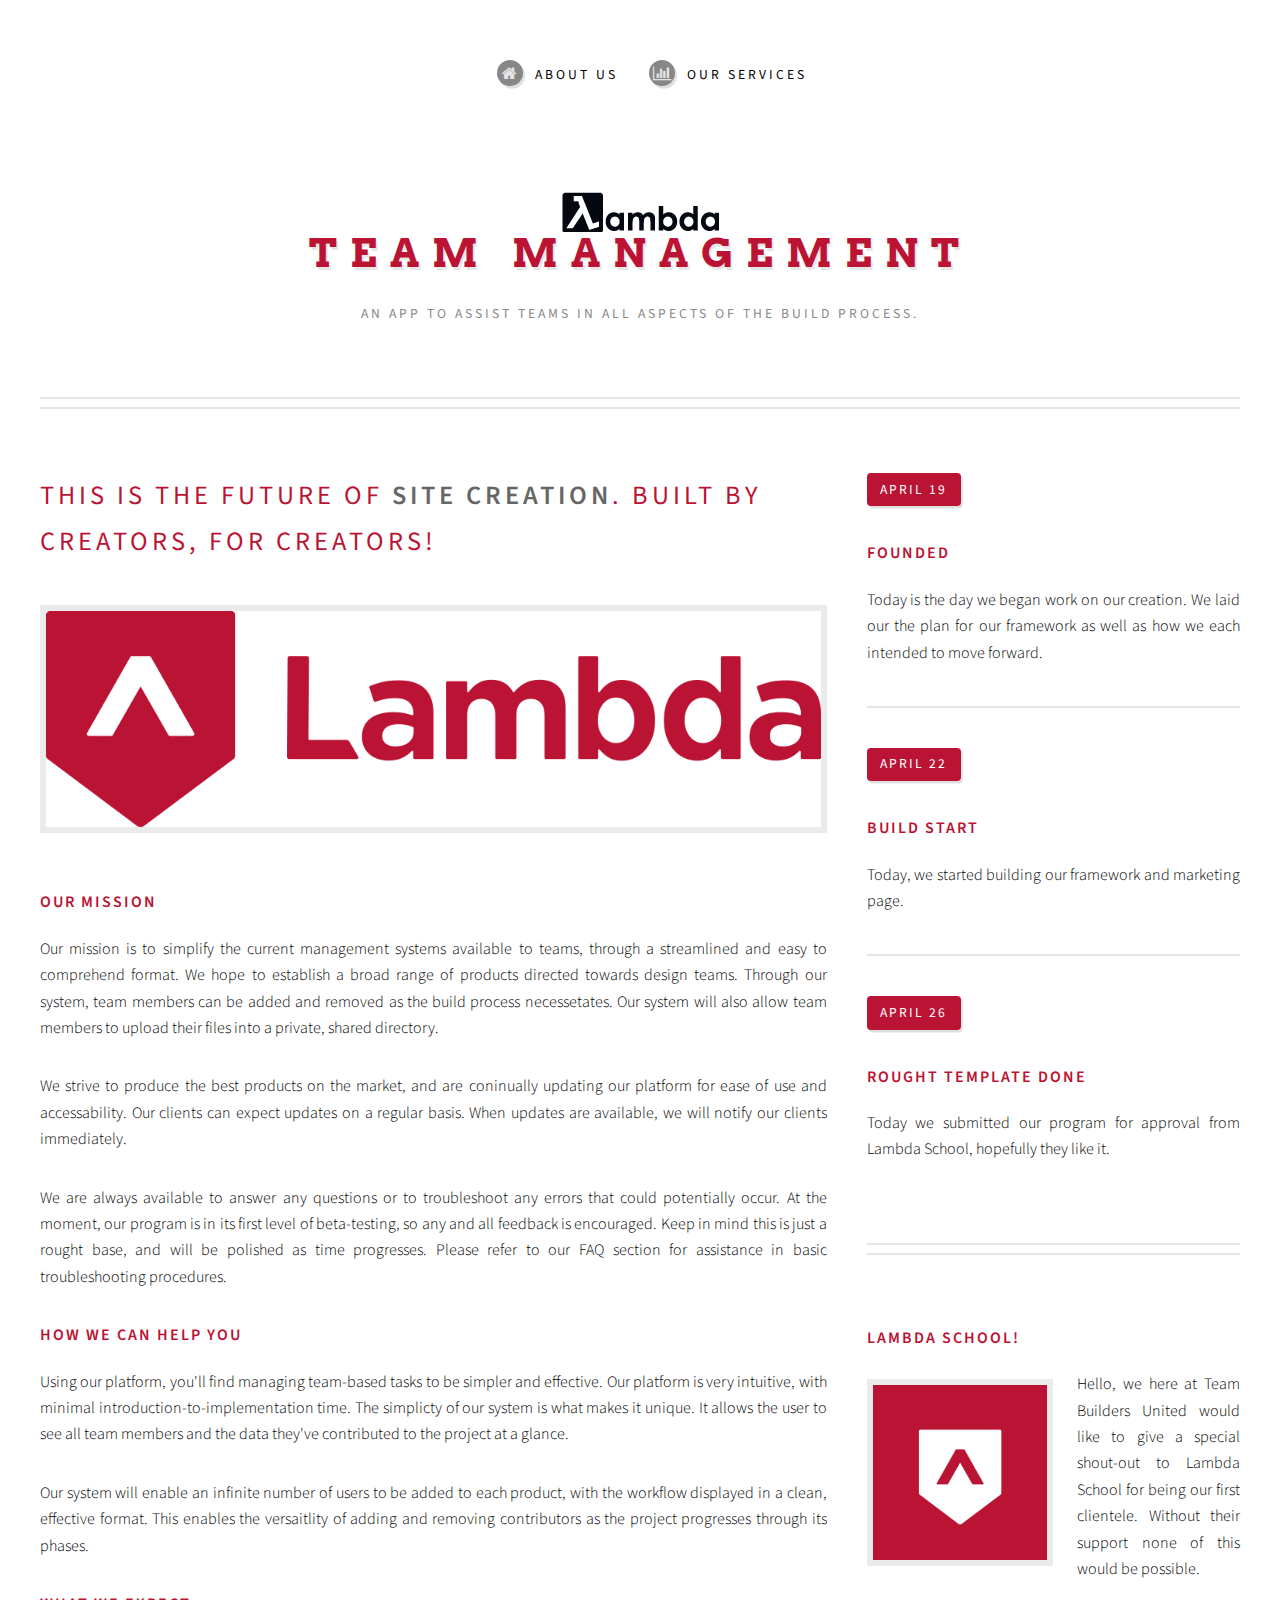
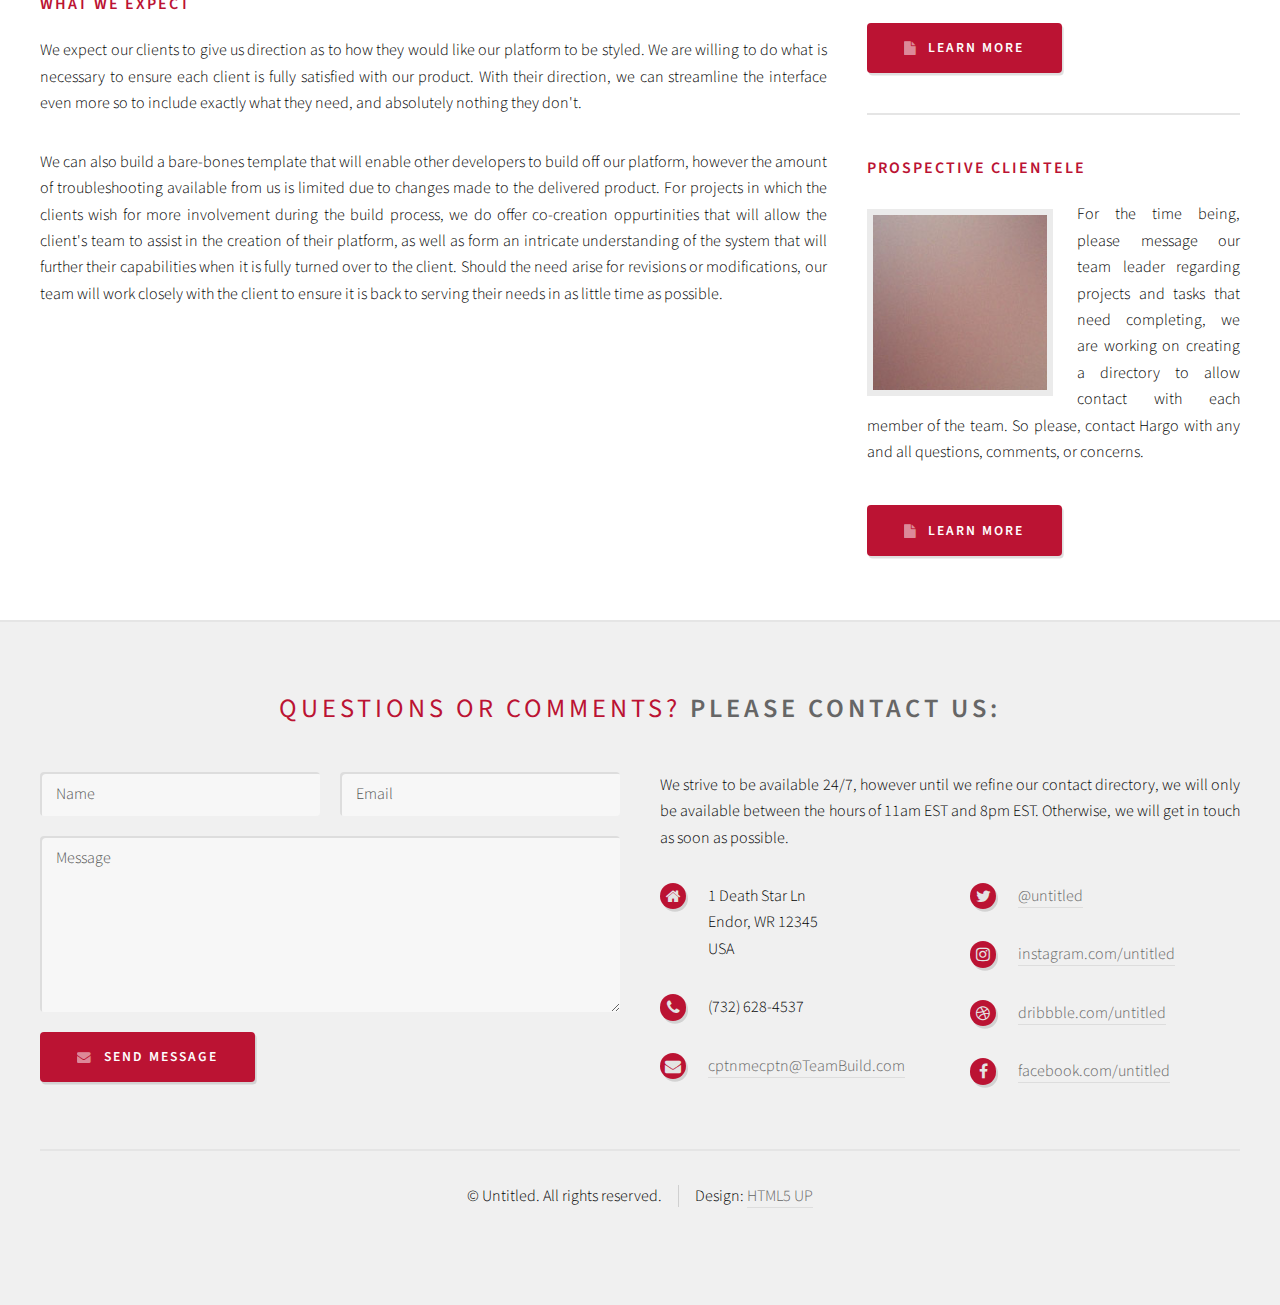
<file: right-sidebar.html>
<!DOCTYPE HTML>
<!--
	Strongly Typed by HTML5 UP
	html5up.net | @ajlkn
	Free for personal and commercial use under the CCA 3.0 license (html5up.net/license)
-->
<html>
	<head>
		<title>Right Sidebar - Strongly Typed by HTML5 UP</title>
		<meta charset="utf-8" />
		<meta name="viewport" content="width=device-width, initial-scale=1, user-scalable=no" />
		<link rel="stylesheet" href="assets/css/main.css" />
	</head>
	<body class="right-sidebar is-preload">
		<div id="page-wrapper">

			<!-- Header -->
				<section id="header">
					<div class="container">

						<!-- Logo -->
						<img class="headlogo" src="images/lambda-black.png">
							<h1 id="logo"><a href="index.html">Team Management</a></h1>
							<p>An app to assist teams in all aspects of the build process.</p>

						<!-- Nav -->
							<nav id="nav">
								<ul>
									<li><a class="icon fa-home" href="index.html"><span>About Us</span></a></li>
									<li>
										<a href="#" class="icon fa-bar-chart-o"><span>Our Services</span></a>
										<ul>
											<li><a href="#">Data Managememt</a></li>
											<li><a href="#">Team Management</a></li>
											<li><a href="#">Workflow Organization</a></li>
											<li>
												<a href="#">Custom Design</a>
												<ul>
													<li><a href="#">Layout</a></li>
													<li><a href="#">Animations</a></li>
													<li><a href="#">Intuitive Design</a></li>
												</ul>
											</li>
											<li><a href="#">FAQ</a></li>
										</ul>
									</li>
								</ul>
							</nav>

					</div>
				</section>

			<!-- Main -->
				<section id="main">
					<div class="container">
						<div class="row">

							<!-- Content -->
								<div id="content" class="col-8 col-12-medium">

									<!-- Post -->
										<article class="box post">
											<header>
												<h2>This is the future of <strong>Site Creation</strong>.<br /> Built
												by creators, for creators!</h2>
											</header>
											<span class="image featured"><img src="images/Lambda_Logo.png" alt="" /></span>
											<h3>Our Mission</h3>
											<p>Our mission is to simplify the current management systems available to 
											teams, through a streamlined and easy to comprehend format. We hope to 
											establish a broad range of products directed towards design teams. Through
											our system, team members can be added and removed as the build process 
											necessetates. Our system will also allow team members to upload their files
											into a private, shared directory.</p>
											<p>We strive to produce the best products on the market, and are coninually
											updating our platform for ease of use and accessability. Our clients can
											expect updates on a regular basis. When updates are available, we will notify
											our clients immediately. 
											</p>
											<p>We are always available to answer any questions or to troubleshoot any
											errors that could potentially occur. At the moment, our program is in its
											first level of beta-testing, so any and all feedback is encouraged. Keep in
											mind this is just a rought base, and will be polished as time progresses. 
											Please refer to our FAQ section for assistance in basic troubleshooting procedures.
											</p>
											<h3>How We Can Help You</h3>
											<p>Using our platform, you'll find managing team-based tasks to be simpler and effective.
												Our platform is very intuitive, with minimal introduction-to-implementation time.
												The simplicty of our system is what makes it unique. It allows the user to see all
												team members and the data they've contributed to the project at a glance. 
											</p>
											<p>Our system will enable an infinite number of users to be added to each product, 
												with the workflow displayed in a clean, effective format. This enables the versaitlity of
												adding and removing contributors as the project progresses through its phases.
											</p>
											<h3>What We Expect</h3>
											<p>We expect our clients to give us direction as to how they would like our platform to be styled.
												We are willing to do what is necessary to ensure each client is fully satisfied with our product.
												With their direction, we can streamline the interface even more so to include exactly what they need,
												and absolutely nothing they don't.
											</p>
											<p>We can also build a bare-bones template that will enable other developers to build off our platform,
												however the amount of troubleshooting available from us is limited due to changes made to the delivered product.
												For projects in which the clients wish for more involvement during the build process, we do offer co-creation oppurtinities
												that will allow the client's team to assist in the creation of their platform, as well as form an intricate understanding
												of the system that will further their capabilities when it is fully turned over to the client. Should the need arise for
												revisions or modifications, our team will work closely with the client to ensure it is back to serving their needs in
												as little time as possible.
											</p>
										</article>

								</div>

							<!-- Sidebar -->
								<div id="sidebar" class="col-4 col-12-medium">

									<!-- Excerpts -->
										<section>
											<ul class="divided">
												<li>

													<!-- Excerpt -->
														<article class="box excerpt">
															<header>
																<span class="date">April 19</span>
																<h3><a href="#">Founded</a></h3>
															</header>
															<p>Today is the day we began work on our creation. We laid our the plan for our framework
																as well as how we each intended to move forward.
															</p>
														</article>

												</li>
												<li>

													<!-- Excerpt -->
														<article class="box excerpt">
															<header>
																<span class="date">April 22</span>
																<h3><a href="#">Build Start</a></h3>
															</header>
															<p>Today, we started building our framework and marketing page. </p>
														</article>

												</li>
												<li>

													<!-- Excerpt -->
														<article class="box excerpt">
															<header>
																<span class="date">April 26</span>
																<h3><a href="#">Rought Template Done</a></h3>
															</header>
															<p>Today we submitted our program for approval from Lambda School, hopefully they like it.</p>
														</article>

												</li>
											</ul>
										</section>

									<!-- Highlights -->
										<section>
											<ul class="divided">
												<li>

													<!-- Highlight -->
														<article class="box highlight">
															<header>
																<h3><a href="#">Lambda School!</a></h3>
															</header>
															<a href="#" class="image left"><img src="images/Lambda_Avatar_Red.jpg" alt="" /></a>
															<p>Hello, we here at Team Builders United would like to give a special shout-out to
																Lambda School for being our first clientele. Without their support none of this
															would be possible. </p>
															<ul class="actions">
																<li><a href="#" class="button icon fa-file">Learn More</a></li>
															</ul>
														</article>

												</li>
												<li>

													<!-- Highlight -->
														<article class="box highlight">
															<header>
																<h3><a href="#">Prospective Clientele</a></h3>
															</header>
															<a href="#" class="image left"><img src="images/pic07.jpg" alt="" /></a>
															<p>For the time being, please message our team leader regarding projects and tasks that
																need completing, we are working on creating a directory to allow contact with each
																member of the team. So please, contact Hargo with any and all questions, comments, or concerns.
															</p>
															<ul class="actions">
																<li><a href="#" class="button icon fa-file">Learn More</a></li>
															</ul>
														</article>

												</li>
											</ul>
										</section>

								</div>

						</div>
					</div>
				</section>

			<!-- Footer -->
				<section id="footer">
					<div class="container">
						<header>
							<h2>Questions or comments? <strong>Please Contact Us:</strong></h2>
						</header>
						<div class="row">
							<div class="col-6 col-12-medium">
								<section>
									<form method="post" action="#">
										<div class="row gtr-50">
											<div class="col-6 col-12-small">
												<input name="name" placeholder="Name" type="text" />
											</div>
											<div class="col-6 col-12-small">
												<input name="email" placeholder="Email" type="text" />
											</div>
											<div class="col-12">
												<textarea name="message" placeholder="Message"></textarea>
											</div>
											<div class="col-12">
												<a href="#" class="form-button-submit button icon fa-envelope">Send Message</a>
											</div>
										</div>
									</form>
								</section>
							</div>
							<div class="col-6 col-12-medium">
								<section>
									<p>We strive to be available 24/7, however until we refine our contact directory, we
										will only be available between the hours of 11am EST and 8pm EST. Otherwise, we will get
										in touch as soon as possible.
									</p>
									<div class="row">
										<div class="col-6 col-12-small">
											<ul class="icons">
												<li class="icon fa-home">
													1 Death Star Ln<br />
													Endor, WR 12345<br />
													USA
												</li>
												<li class="icon fa-phone">
													(732) 628-4537
												</li>
												<li class="icon fa-envelope">
													<a href="#">cptnmecptn@TeamBuild.com</a>
												</li>
											</ul>
										</div>
										<div class="col-6 col-12-small">
											<ul class="icons">
												<li class="icon fa-twitter">
													<a href="#">@untitled</a>
												</li>
												<li class="icon fa-instagram">
													<a href="#">instagram.com/untitled</a>
												</li>
												<li class="icon fa-dribbble">
													<a href="#">dribbble.com/untitled</a>
												</li>
												<li class="icon fa-facebook">
													<a href="#">facebook.com/untitled</a>
												</li>
											</ul>
										</div>
									</div>
								</section>
							</div>
						</div>
					</div>
					<div id="copyright" class="container">
						<ul class="links">
							<li>&copy; Untitled. All rights reserved.</li><li>Design: <a href="http://html5up.net">HTML5 UP</a></li>
						</ul>
					</div>
				</section>

		</div>

		<!-- Scripts -->
			<script src="assets/js/jquery.min.js"></script>
			<script src="assets/js/jquery.dropotron.min.js"></script>
			<script src="assets/js/browser.min.js"></script>
			<script src="assets/js/breakpoints.min.js"></script>
			<script src="assets/js/util.js"></script>
			<script src="assets/js/main.js"></script>

	</body>
</html>
</file>
<file: assets/css/main.css>
@import url("font-awesome.min.css");
@import url("https://fonts.googleapis.com/css?family=Source+Sans+Pro:300,400,600|Arvo:700");

/*
	Strongly Typed by HTML5 UP
	html5up.net | @ajlkn
	Free for personal and commercial use under the CCA 3.0 license (html5up.net/license)
*/

html, body, div, span, applet, object,
iframe, h1, h2, h3, h4, h5, h6, p, blockquote,
pre, a, abbr, acronym, address, big, cite,
code, del, dfn, em, img, ins, kbd, q, s, samp,
small, strike, strong, sub, sup, tt, var, b,
u, i, center, dl, dt, dd, ol, ul, li, fieldset,
form, label, legend, table, caption, tbody,
tfoot, thead, tr, th, td, article, aside,
canvas, details, embed, figure, figcaption,
footer, header, hgroup, menu, nav, output, ruby,
section, summary, time, mark, audio, video {
	margin: 0;
	padding: 0;
	border: 0;
	font-size: 100%;
	font: inherit;
	vertical-align: baseline;}

article, aside, details, figcaption, figure,
footer, header, hgroup, menu, nav, section {
	display: block;}

body {
	line-height: 1;
}

ol, ul {
	list-style: none;
}

blockquote, q {
	quotes: none;
}

	blockquote:before, blockquote:after, q:before, q:after {
		content: '';
		content: none;
	}

table {
	border-collapse: collapse;
	border-spacing: 0;
}

body {
	-webkit-text-size-adjust: none;
}

mark {
	background-color: transparent;
	color: inherit;
}

input::-moz-focus-inner {
	border: 0;
	padding: 0;
}

input, select, textarea {
	-moz-appearance: none;
	-webkit-appearance: none;
	-ms-appearance: none;
	appearance: none;
}

/* Basic */

	html {
		box-sizing: border-box;
	}

	*, *:before, *:after {
		box-sizing: inherit;
	}

	body {
		background: #f0f0f0;
	}

		body.is-preload *, body.is-preload *:before, body.is-preload *:after {
			-moz-animation: none !important;
			-webkit-animation: none !important;
			-ms-animation: none !important;
			animation: none !important;
			-moz-transition: none !important;
			-webkit-transition: none !important;
			-ms-transition: none !important;
			transition: none !important;
		}

	body, input, textarea, select {
		font-family: 'Source Sans Pro';
		font-weight: 300;
		color: black;
		line-height: 1.65em;
		font-size: 15pt;
	}
	h1, h2, h3, h4, h5, h6 {
		font-weight: 600;
		text-transform: uppercase;
		color: #bb1333;
	}

	h1 a, h2 a, h3 a, h4 a, h5 a, h6 a {
		color: #bb1333;
		text-decoration: none;
		border: 0;
	}

	h2 {
		font-size: 1.65em;
		font-weight: 400;
		letter-spacing: 4px;
		margin: 0 0 1.5em 0;
		line-height: 1.75em;
	}

	h3 {
		font-size: 1em;
		letter-spacing: 2px;
		margin: 0 0 1.25em 0;
	}
	a {
		-moz-transition: color 0.25s ease-in-out, border-bottom-color 0.25s ease-in-out;
		-webkit-transition: color 0.25s ease-in-out, border-bottom-color 0.25s ease-in-out;
		-ms-transition: color 0.25s ease-in-out, border-bottom-color 0.25s ease-in-out;
		transition: color 0.25s ease-in-out, border-bottom-color 0.25s ease-in-out;
		color: #666;
		text-decoration: none;
		border-bottom: solid 1px #ddd;
	}

		a strong {
			-moz-transition: color 0.25s ease-in-out, border-bottom-color 0.25s ease-in-out;
			-webkit-transition: color 0.25s ease-in-out, border-bottom-color 0.25s ease-in-out;
			-ms-transition: color 0.25s ease-in-out, border-bottom-color 0.25s ease-in-out;
			transition: color 0.25s ease-in-out, border-bottom-color 0.25s ease-in-out;
		}

		a:hover {
			color: #bb1333;
			border-bottom-color: rgba(255, 255, 255, 0);
		}

			a:hover strong {
				color: #ed786a;
			}

	strong, b {
		font-weight: 600;
		color: #666;
	}

	em, i {
		font-style: italic;
	}

	sub {
		position: relative;
		top: 0.5em;
		font-size: 0.8em;
	}

	sup {
		position: relative;
		top: -0.5em;
		font-size: 0.8em;
	}

	hr {
		border: 0;
		border-top: solid 1px #ddd;
	}

	blockquote {
		border-left: solid 0.5em #ddd;
		padding: 1em 0 1em 2em;
		font-style: italic;
	}

	p {
		text-align: justify;
		margin-bottom: 2em;
	}

	ul, ol, dl, table, blockquote {
		margin-bottom: 2em;
	}

	br.clear {
		clear: both;
	}

/* Container */

	.container {
		margin: 0 auto;
		max-width: 100%;
		width: 70em;
	}

		@media screen and (max-width: 1680px) {

			.container {
				width: 68em;
			}

		}

		@media screen and (max-width: 1280px) {

			.container {
				width: calc(100% - 80px);
			}

		}

		@media screen and (max-width: 980px) {

			.container {
				width: calc(100% - 100px);
			}

		}

		@media screen and (max-width: 736px) {

			.container {
				width: calc(100% - 40px);
			}

		}

/* Row */

	.row {
		display: flex;
		flex-wrap: wrap;
		box-sizing: border-box;
		align-items: stretch;
	}

		.row > * {
			box-sizing: border-box;
		}

		.row.gtr-uniform > * > :last-child {
			margin-bottom: 0;
		}

		.row.aln-left {
			justify-content: flex-start;
		}

		.row.aln-center {
			justify-content: center;
		}

		.row.aln-right {
			justify-content: flex-end;
		}

		.row.aln-top {
			align-items: flex-start;
		}

		.row.aln-middle {
			align-items: center;
		}

		.row.aln-bottom {
			align-items: flex-end;
		}

		.row > .imp {
			order: -1;
		}

		.row > .col-1 {
			width: 8.3333333333%;
		}

		.row > .off-1 {
			margin-left: 8.3333333333%;
		}

		.row > .col-2 {
			width: 16.6666666667%;
		}

		.row > .off-2 {
			margin-left: 16.6666666667%;
		}

		.row > .col-3 {
			width: 25%;
		}

		.row > .off-3 {
			margin-left: 25%;
		}

		.row > .col-4 {
			width: 33.3333333333%;
		}

		.row > .off-4 {
			margin-left: 33.3333333333%;
		}

		.row > .col-5 {
			width: 41.6666666667%;
		}

		.row > .off-5 {
			margin-left: 41.6666666667%;
		}

		.row > .col-6 {
			width: 50%;
		}

		.row > .off-6 {
			margin-left: 50%;
		}

		.row > .col-7 {
			width: 58.3333333333%;
		}

		.row > .off-7 {
			margin-left: 58.3333333333%;
		}

		.row > .col-8 {
			width: 66.6666666667%;
		}

		.row > .off-8 {
			margin-left: 66.6666666667%;
		}

		.row > .col-9 {
			width: 75%;
		}

		.row > .off-9 {
			margin-left: 75%;
		}

		.row > .col-10 {
			width: 83.3333333333%;
		}

		.row > .off-10 {
			margin-left: 83.3333333333%;
		}

		.row > .col-11 {
			width: 91.6666666667%;
		}

		.row > .off-11 {
			margin-left: 91.6666666667%;
		}

		.row > .col-12 {
			width: 100%;
		}

		.row > .off-12 {
			margin-left: 100%;
		}

		.row.gtr-0 {
			margin-top: 0px;
			margin-left: 0px;
		}

			.row.gtr-0 > * {
				padding: 0px 0 0 0px;
			}

			.row.gtr-0.gtr-uniform {
				margin-top: 0px;
			}

				.row.gtr-0.gtr-uniform > * {
					padding-top: 0px;
				}

		.row.gtr-25 {
			margin-top: -12.5px;
			margin-left: -12.5px;
		}

			.row.gtr-25 > * {
				padding: 12.5px 0 0 12.5px;
			}

			.row.gtr-25.gtr-uniform {
				margin-top: -12.5px;
			}

				.row.gtr-25.gtr-uniform > * {
					padding-top: 12.5px;
				}

		.row.gtr-50 {
			margin-top: -25px;
			margin-left: -25px;
		}

			.row.gtr-50 > * {
				padding: 25px 0 0 25px;
			}

			.row.gtr-50.gtr-uniform {
				margin-top: -25px;
			}

				.row.gtr-50.gtr-uniform > * {
					padding-top: 25px;
				}

		.row {
			margin-top: -50px;
			margin-left: -50px;
		}

			.row > * {
				padding: 50px 0 0 50px;
			}

			.row.gtr-uniform {
				margin-top: -50px;
			}

				.row.gtr-uniform > * {
					padding-top: 50px;
				}

		.row.gtr-150 {
			margin-top: -75px;
			margin-left: -75px;
		}

			.row.gtr-150 > * {
				padding: 75px 0 0 75px;
			}

			.row.gtr-150.gtr-uniform {
				margin-top: -75px;
			}

				.row.gtr-150.gtr-uniform > * {
					padding-top: 75px;
				}

		.row.gtr-200 {
			margin-top: -100px;
			margin-left: -100px;
		}

			.row.gtr-200 > * {
				padding: 100px 0 0 100px;
			}

			.row.gtr-200.gtr-uniform {
				margin-top: -100px;
			}

				.row.gtr-200.gtr-uniform > * {
					padding-top: 100px;
				}

		@media screen and (max-width: 1680px) {

			.row {
				display: flex;
				flex-wrap: wrap;
				box-sizing: border-box;
				align-items: stretch;
			}

				.row > * {
					box-sizing: border-box;
				}

				.row.gtr-uniform > * > :last-child {
					margin-bottom: 0;
				}

				.row.aln-left {
					justify-content: flex-start;
				}

				.row.aln-center {
					justify-content: center;
				}

				.row.aln-right {
					justify-content: flex-end;
				}

				.row.aln-top {
					align-items: flex-start;
				}

				.row.aln-middle {
					align-items: center;
				}

				.row.aln-bottom {
					align-items: flex-end;
				}

				.row > .imp-xlarge {
					order: -1;
				}

				.row > .col-1-xlarge {
					width: 8.3333333333%;
				}

				.row > .off-1-xlarge {
					margin-left: 8.3333333333%;
				}

				.row > .col-2-xlarge {
					width: 16.6666666667%;
				}

				.row > .off-2-xlarge {
					margin-left: 16.6666666667%;
				}

				.row > .col-3-xlarge {
					width: 25%;
				}

				.row > .off-3-xlarge {
					margin-left: 25%;
				}

				.row > .col-4-xlarge {
					width: 33.3333333333%;
				}

				.row > .off-4-xlarge {
					margin-left: 33.3333333333%;
				}

				.row > .col-5-xlarge {
					width: 41.6666666667%;
				}

				.row > .off-5-xlarge {
					margin-left: 41.6666666667%;
				}

				.row > .col-6-xlarge {
					width: 50%;
				}

				.row > .off-6-xlarge {
					margin-left: 50%;
				}

				.row > .col-7-xlarge {
					width: 58.3333333333%;
				}

				.row > .off-7-xlarge {
					margin-left: 58.3333333333%;
				}

				.row > .col-8-xlarge {
					width: 66.6666666667%;
				}

				.row > .off-8-xlarge {
					margin-left: 66.6666666667%;
				}

				.row > .col-9-xlarge {
					width: 75%;
				}

				.row > .off-9-xlarge {
					margin-left: 75%;
				}

				.row > .col-10-xlarge {
					width: 83.3333333333%;
				}

				.row > .off-10-xlarge {
					margin-left: 83.3333333333%;
				}

				.row > .col-11-xlarge {
					width: 91.6666666667%;
				}

				.row > .off-11-xlarge {
					margin-left: 91.6666666667%;
				}

				.row > .col-12-xlarge {
					width: 100%;
				}

				.row > .off-12-xlarge {
					margin-left: 100%;
				}

				.row.gtr-0 {
					margin-top: 0px;
					margin-left: 0px;
				}

					.row.gtr-0 > * {
						padding: 0px 0 0 0px;
					}

					.row.gtr-0.gtr-uniform {
						margin-top: 0px;
					}

						.row.gtr-0.gtr-uniform > * {
							padding-top: 0px;
						}

				.row.gtr-25 {
					margin-top: -12.5px;
					margin-left: -12.5px;
				}

					.row.gtr-25 > * {
						padding: 12.5px 0 0 12.5px;
					}

					.row.gtr-25.gtr-uniform {
						margin-top: -12.5px;
					}

						.row.gtr-25.gtr-uniform > * {
							padding-top: 12.5px;
						}

				.row.gtr-50 {
					margin-top: -25px;
					margin-left: -25px;
				}

					.row.gtr-50 > * {
						padding: 25px 0 0 25px;
					}

					.row.gtr-50.gtr-uniform {
						margin-top: -25px;
					}

						.row.gtr-50.gtr-uniform > * {
							padding-top: 25px;
						}

				.row {
					margin-top: -50px;
					margin-left: -50px;
				}

					.row > * {
						padding: 50px 0 0 50px;
					}

					.row.gtr-uniform {
						margin-top: -50px;
					}

						.row.gtr-uniform > * {
							padding-top: 50px;
						}

				.row.gtr-150 {
					margin-top: -75px;
					margin-left: -75px;
				}

					.row.gtr-150 > * {
						padding: 75px 0 0 75px;
					}

					.row.gtr-150.gtr-uniform {
						margin-top: -75px;
					}

						.row.gtr-150.gtr-uniform > * {
							padding-top: 75px;
						}

				.row.gtr-200 {
					margin-top: -100px;
					margin-left: -100px;
				}

					.row.gtr-200 > * {
						padding: 100px 0 0 100px;
					}

					.row.gtr-200.gtr-uniform {
						margin-top: -100px;
					}

						.row.gtr-200.gtr-uniform > * {
							padding-top: 100px;
						}

		}

		@media screen and (max-width: 1280px) {

			.row {
				display: flex;
				flex-wrap: wrap;
				box-sizing: border-box;
				align-items: stretch;
			}

				.row > * {
					box-sizing: border-box;
				}

				.row.gtr-uniform > * > :last-child {
					margin-bottom: 0;
				}

				.row.aln-left {
					justify-content: flex-start;
				}

				.row.aln-center {
					justify-content: center;
				}

				.row.aln-right {
					justify-content: flex-end;
				}

				.row.aln-top {
					align-items: flex-start;
				}

				.row.aln-middle {
					align-items: center;
				}

				.row.aln-bottom {
					align-items: flex-end;
				}

				.row > .imp-large {
					order: -1;
				}

				.row > .col-1-large {
					width: 8.3333333333%;
				}

				.row > .off-1-large {
					margin-left: 8.3333333333%;
				}

				.row > .col-2-large {
					width: 16.6666666667%;
				}

				.row > .off-2-large {
					margin-left: 16.6666666667%;
				}

				.row > .col-3-large {
					width: 25%;
				}

				.row > .off-3-large {
					margin-left: 25%;
				}

				.row > .col-4-large {
					width: 33.3333333333%;
				}

				.row > .off-4-large {
					margin-left: 33.3333333333%;
				}

				.row > .col-5-large {
					width: 41.6666666667%;
				}

				.row > .off-5-large {
					margin-left: 41.6666666667%;
				}

				.row > .col-6-large {
					width: 50%;
				}

				.row > .off-6-large {
					margin-left: 50%;
				}

				.row > .col-7-large {
					width: 58.3333333333%;
				}

				.row > .off-7-large {
					margin-left: 58.3333333333%;
				}

				.row > .col-8-large {
					width: 66.6666666667%;
				}

				.row > .off-8-large {
					margin-left: 66.6666666667%;
				}

				.row > .col-9-large {
					width: 75%;
				}

				.row > .off-9-large {
					margin-left: 75%;
				}

				.row > .col-10-large {
					width: 83.3333333333%;
				}

				.row > .off-10-large {
					margin-left: 83.3333333333%;
				}

				.row > .col-11-large {
					width: 91.6666666667%;
				}

				.row > .off-11-large {
					margin-left: 91.6666666667%;
				}

				.row > .col-12-large {
					width: 100%;
				}

				.row > .off-12-large {
					margin-left: 100%;
				}

				.row.gtr-0 {
					margin-top: 0px;
					margin-left: 0px;
				}

					.row.gtr-0 > * {
						padding: 0px 0 0 0px;
					}

					.row.gtr-0.gtr-uniform {
						margin-top: 0px;
					}

						.row.gtr-0.gtr-uniform > * {
							padding-top: 0px;
						}

				.row.gtr-25 {
					margin-top: -10px;
					margin-left: -10px;
				}

					.row.gtr-25 > * {
						padding: 10px 0 0 10px;
					}

					.row.gtr-25.gtr-uniform {
						margin-top: -10px;
					}

						.row.gtr-25.gtr-uniform > * {
							padding-top: 10px;
						}

				.row.gtr-50 {
					margin-top: -20px;
					margin-left: -20px;
				}

					.row.gtr-50 > * {
						padding: 20px 0 0 20px;
					}

					.row.gtr-50.gtr-uniform {
						margin-top: -20px;
					}

						.row.gtr-50.gtr-uniform > * {
							padding-top: 20px;
						}

				.row {
					margin-top: -40px;
					margin-left: -40px;
				}

					.row > * {
						padding: 40px 0 0 40px;
					}

					.row.gtr-uniform {
						margin-top: -40px;
					}

						.row.gtr-uniform > * {
							padding-top: 40px;
						}

				.row.gtr-150 {
					margin-top: -60px;
					margin-left: -60px;
				}

					.row.gtr-150 > * {
						padding: 60px 0 0 60px;
					}

					.row.gtr-150.gtr-uniform {
						margin-top: -60px;
					}

						.row.gtr-150.gtr-uniform > * {
							padding-top: 60px;
						}

				.row.gtr-200 {
					margin-top: -80px;
					margin-left: -80px;
				}

					.row.gtr-200 > * {
						padding: 80px 0 0 80px;
					}

					.row.gtr-200.gtr-uniform {
						margin-top: -80px;
					}

						.row.gtr-200.gtr-uniform > * {
							padding-top: 80px;
						}

		}

		@media screen and (max-width: 980px) {

			.row {
				display: flex;
				flex-wrap: wrap;
				box-sizing: border-box;
				align-items: stretch;
			}

				.row > * {
					box-sizing: border-box;
				}

				.row.gtr-uniform > * > :last-child {
					margin-bottom: 0;
				}

				.row.aln-left {
					justify-content: flex-start;
				}

				.row.aln-center {
					justify-content: center;
				}

				.row.aln-right {
					justify-content: flex-end;
				}

				.row.aln-top {
					align-items: flex-start;
				}

				.row.aln-middle {
					align-items: center;
				}

				.row.aln-bottom {
					align-items: flex-end;
				}

				.row > .imp-medium {
					order: -1;
				}

				.row > .col-1-medium {
					width: 8.3333333333%;
				}

				.row > .off-1-medium {
					margin-left: 8.3333333333%;
				}

				.row > .col-2-medium {
					width: 16.6666666667%;
				}

				.row > .off-2-medium {
					margin-left: 16.6666666667%;
				}

				.row > .col-3-medium {
					width: 25%;
				}

				.row > .off-3-medium {
					margin-left: 25%;
				}

				.row > .col-4-medium {
					width: 33.3333333333%;
				}

				.row > .off-4-medium {
					margin-left: 33.3333333333%;
				}

				.row > .col-5-medium {
					width: 41.6666666667%;
				}

				.row > .off-5-medium {
					margin-left: 41.6666666667%;
				}

				.row > .col-6-medium {
					width: 50%;
				}

				.row > .off-6-medium {
					margin-left: 50%;
				}

				.row > .col-7-medium {
					width: 58.3333333333%;
				}

				.row > .off-7-medium {
					margin-left: 58.3333333333%;
				}

				.row > .col-8-medium {
					width: 66.6666666667%;
				}

				.row > .off-8-medium {
					margin-left: 66.6666666667%;
				}

				.row > .col-9-medium {
					width: 75%;
				}

				.row > .off-9-medium {
					margin-left: 75%;
				}

				.row > .col-10-medium {
					width: 83.3333333333%;
				}

				.row > .off-10-medium {
					margin-left: 83.3333333333%;
				}

				.row > .col-11-medium {
					width: 91.6666666667%;
				}

				.row > .off-11-medium {
					margin-left: 91.6666666667%;
				}

				.row > .col-12-medium {
					width: 100%;
				}

				.row > .off-12-medium {
					margin-left: 100%;
				}

				.row.gtr-0 {
					margin-top: 0px;
					margin-left: 0px;
				}

					.row.gtr-0 > * {
						padding: 0px 0 0 0px;
					}

					.row.gtr-0.gtr-uniform {
						margin-top: 0px;
					}

						.row.gtr-0.gtr-uniform > * {
							padding-top: 0px;
						}

				.row.gtr-25 {
					margin-top: -12.5px;
					margin-left: -12.5px;
				}

					.row.gtr-25 > * {
						padding: 12.5px 0 0 12.5px;
					}

					.row.gtr-25.gtr-uniform {
						margin-top: -12.5px;
					}

						.row.gtr-25.gtr-uniform > * {
							padding-top: 12.5px;
						}

				.row.gtr-50 {
					margin-top: -25px;
					margin-left: -25px;
				}

					.row.gtr-50 > * {
						padding: 25px 0 0 25px;
					}

					.row.gtr-50.gtr-uniform {
						margin-top: -25px;
					}

						.row.gtr-50.gtr-uniform > * {
							padding-top: 25px;
						}

				.row {
					margin-top: -50px;
					margin-left: -50px;
				}

					.row > * {
						padding: 50px 0 0 50px;
					}

					.row.gtr-uniform {
						margin-top: -50px;
					}

						.row.gtr-uniform > * {
							padding-top: 50px;
						}

				.row.gtr-150 {
					margin-top: -75px;
					margin-left: -75px;
				}

					.row.gtr-150 > * {
						padding: 75px 0 0 75px;
					}

					.row.gtr-150.gtr-uniform {
						margin-top: -75px;
					}

						.row.gtr-150.gtr-uniform > * {
							padding-top: 75px;
						}

				.row.gtr-200 {
					margin-top: -100px;
					margin-left: -100px;
				}

					.row.gtr-200 > * {
						padding: 100px 0 0 100px;
					}

					.row.gtr-200.gtr-uniform {
						margin-top: -100px;
					}

						.row.gtr-200.gtr-uniform > * {
							padding-top: 100px;
						}

		}

		@media screen and (max-width: 736px) {

			.row {
				display: flex;
				flex-wrap: wrap;
				box-sizing: border-box;
				align-items: stretch;
			}

				.row > * {
					box-sizing: border-box;
				}

				.row.gtr-uniform > * > :last-child {
					margin-bottom: 0;
				}

				.row.aln-left {
					justify-content: flex-start;
				}

				.row.aln-center {
					justify-content: center;
				}

				.row.aln-right {
					justify-content: flex-end;
				}

				.row.aln-top {
					align-items: flex-start;
				}

				.row.aln-middle {
					align-items: center;
				}

				.row.aln-bottom {
					align-items: flex-end;
				}

				.row > .imp-small {
					order: -1;
				}

				.row > .col-1-small {
					width: 8.3333333333%;
				}

				.row > .off-1-small {
					margin-left: 8.3333333333%;
				}

				.row > .col-2-small {
					width: 16.6666666667%;
				}

				.row > .off-2-small {
					margin-left: 16.6666666667%;
				}

				.row > .col-3-small {
					width: 25%;
				}

				.row > .off-3-small {
					margin-left: 25%;
				}

				.row > .col-4-small {
					width: 33.3333333333%;
				}

				.row > .off-4-small {
					margin-left: 33.3333333333%;
				}

				.row > .col-5-small {
					width: 41.6666666667%;
				}

				.row > .off-5-small {
					margin-left: 41.6666666667%;
				}

				.row > .col-6-small {
					width: 50%;
				}

				.row > .off-6-small {
					margin-left: 50%;
				}

				.row > .col-7-small {
					width: 58.3333333333%;
				}

				.row > .off-7-small {
					margin-left: 58.3333333333%;
				}

				.row > .col-8-small {
					width: 66.6666666667%;
				}

				.row > .off-8-small {
					margin-left: 66.6666666667%;
				}

				.row > .col-9-small {
					width: 75%;
				}

				.row > .off-9-small {
					margin-left: 75%;
				}

				.row > .col-10-small {
					width: 83.3333333333%;
				}

				.row > .off-10-small {
					margin-left: 83.3333333333%;
				}

				.row > .col-11-small {
					width: 91.6666666667%;
				}

				.row > .off-11-small {
					margin-left: 91.6666666667%;
				}

				.row > .col-12-small {
					width: 100%;
				}

				.row > .off-12-small {
					margin-left: 100%;
				}

				.row.gtr-0 {
					margin-top: 0px;
					margin-left: 0px;
				}

					.row.gtr-0 > * {
						padding: 0px 0 0 0px;
					}

					.row.gtr-0.gtr-uniform {
						margin-top: 0px;
					}

						.row.gtr-0.gtr-uniform > * {
							padding-top: 0px;
						}

				.row.gtr-25 {
					margin-top: -7.5px;
					margin-left: -7.5px;
				}

					.row.gtr-25 > * {
						padding: 7.5px 0 0 7.5px;
					}

					.row.gtr-25.gtr-uniform {
						margin-top: -7.5px;
					}

						.row.gtr-25.gtr-uniform > * {
							padding-top: 7.5px;
						}

				.row.gtr-50 {
					margin-top: -15px;
					margin-left: -15px;
				}

					.row.gtr-50 > * {
						padding: 15px 0 0 15px;
					}

					.row.gtr-50.gtr-uniform {
						margin-top: -15px;
					}

						.row.gtr-50.gtr-uniform > * {
							padding-top: 15px;
						}

				.row {
					margin-top: -30px;
					margin-left: -30px;
				}

					.row > * {
						padding: 30px 0 0 30px;
					}

					.row.gtr-uniform {
						margin-top: -30px;
					}

						.row.gtr-uniform > * {
							padding-top: 30px;
						}

				.row.gtr-150 {
					margin-top: -45px;
					margin-left: -45px;
				}

					.row.gtr-150 > * {
						padding: 45px 0 0 45px;
					}

					.row.gtr-150.gtr-uniform {
						margin-top: -45px;
					}

						.row.gtr-150.gtr-uniform > * {
							padding-top: 45px;
						}

				.row.gtr-200 {
					margin-top: -60px;
					margin-left: -60px;
				}

					.row.gtr-200 > * {
						padding: 60px 0 0 60px;
					}

					.row.gtr-200.gtr-uniform {
						margin-top: -60px;
					}

						.row.gtr-200.gtr-uniform > * {
							padding-top: 60px;
						}

		}

/* Sections/Article */

	section, article {
		margin-bottom: 3em;
	}

	section > :last-child,
	article > :last-child,
	section:last-child,
	article:last-child {
		margin-bottom: 0;
	}

/* Image */

	.image {
		-moz-transition: opacity 0.25s ease-in-out;
		-webkit-transition: opacity 0.25s ease-in-out;
		-ms-transition: opacity 0.25s ease-in-out;
		transition: opacity 0.25s ease-in-out;
		display: inline-block;
		border: solid 6px #ebebeb !important;
	}

		.image:hover {
			opacity: 0.9;
		}

		.image img {
			display: block;
			width: 100%;
		}

		.image.fit {
			display: block;
			width: 100%;
		}

		.image.featured {
			display: block;
			width: 100%;
			margin: 0 0 3.5em 0;
		}

		.image.left {
			float: left;
			margin: 0 1.5em 1.5em 0;
			position: relative;
			top: 0.5em;
		}

		.image.centered {
			display: block;
			margin: 0 0 2em 0;
		}

			.image.centered img {
				margin: 0 auto;
				width: auto;
			}

/* List */

	ul {
		list-style: disc;
		padding-left: 1em;
	}

		ul li {
			padding-left: 0.5em;
			margin: 0.75em 0 0.75em 0;
		}

			ul li:first-child {
				margin-top: 0;
			}

	ol {
		list-style: decimal;
		padding-left: 1em;
	}

		ol li {
			padding-left: 0.5em;
			margin: 0.75em 0 0.75em 0;
		}

			ol li:first-child {
				margin-top: 0;
			}

/* Links */

	ul.links {
		list-style: none;
		padding-left: 0;
	}

		ul.links li {
			display: inline;
			border-left: solid 1px #d0d0d0;
			padding-left: 1em;
			margin: 0 0 0 1em;
		}

			ul.links li:first-child {
				margin-left: 0;
				padding-left: 0;
				border-left: 0;
			}

/* Actions */

	ul.actions {
		margin-top: 2.5em;
		clear: both;
		list-style: none;
		padding-left: 0;
	}

		ul.actions li {
			padding-left: 0;
			display: inline-block;
			margin: 0 0 0 1em;
		}

			ul.actions li:first-child {
				margin-left: 0;
			}

/* Divided */

	ul.divided {
		list-style: none;
		padding-left: 0;
	}

		ul.divided li {
			border-top: solid 2px #e5e5e5;
			padding-left: 0;
			margin: 2.5em 0 0 0;
			padding: 2.5em 0 0 0;
		}

			ul.divided li:first-child {
				border-top: 0;
				margin-top: 0;
				padding-top: 0;
			}

/* Icons */

	ul.icons {
		list-style: none;
		padding-left: 0;
	}

		ul.icons > li {
			position: relative;
			padding: 2em 0 0 3em;
			margin: 0;
		}

			ul.icons > li:before {
				position: absolute;
				left: 0;
				top: 2em;
				display: block;
				background: #bb1333;				;
				color: #e4e4e4;
				width: 1.65em;
				height: 1.65em;
				border-radius: 1.65em;
				line-height: 1.65em;
				text-align: center;
				box-shadow: 0.125em 0.175em 0 0 rgba(0, 0, 0, 0.125);
			}

			ul.icons > li:first-child {
				padding-top: 0;
			}

				ul.icons > li:first-child:before {
					top: 0;
				}

/* Form */

	form label {
		font-weight: 600;
		text-transform: uppercase;
		color: #888;
		display: block;
		margin: 0 0 1em 0;
	}

	form input[type="text"],
	form input[type="email"],
	form input[type="password"],
	form select,
	form textarea {
		-moz-transition: background-color 0.25s ease-in-out;
		-webkit-transition: background-color 0.25s ease-in-out;
		-ms-transition: background-color 0.25s ease-in-out;
		transition: background-color 0.25s ease-in-out;
		-webkit-appearance: none;
		display: block;
		border: 0;
		background: #e8e8e8;
		width: 100%;
		box-shadow: inset 2px 2px 0px 0px rgba(0, 0, 0, 0.1);
		border-radius: 4px;
		line-height: 1.25em;
		padding: 0.75em 1em 0.75em 1em;
	}

		form input[type="text"]:focus,
		form input[type="email"]:focus,
		form input[type="password"]:focus,
		form select:focus,
		form textarea:focus {
			background: #f0f0f0;
		}

	form textarea {
		min-height: 11em;
	}

	form ::-webkit-input-placeholder {
		color: #555 !important;
		line-height: 1.35em;
	}

	form :-moz-placeholder {
		color: #555 !important;
	}

	form ::-moz-placeholder {
		color: #555 !important;
	}

	form :-ms-input-placeholder {
		color: #555 !important;
	}

	form ::-moz-focus-inner {
		border: 0;
	}

/* Table */

	table {
		width: 100%;
	}

		table tbody tr {
			border-top: solid 1px #E5E5E5;
		}

			table tbody tr:first-child {
				border-top: 0;
			}

		table td {
			padding: 0.75em 1em 0.75em 1em;
		}

		table th {
			text-align: left;
			font-weight: bold;
			padding: 0.75em 1em 0.75em 1em;
		}

		table thead {
			background: #878787;
			color: #fff;
			font-weight: 400;
			text-transform: uppercase;
			border: 0;
			box-shadow: 0.125em 0.175em 0 0 rgba(0, 0, 0, 0.125);
			font-size: 0.85em;
			letter-spacing: 2px;
		}

		table tfoot {
			background: #F0F0F0;
			border-top: solid 2px #E5E5E5;
		}

/* Button */

	input[type="button"],
	input[type="submit"],
	input[type="reset"],
	button,
	.button {
		-moz-transition: all 0.25s ease-in-out;
		-webkit-transition: all 0.25s ease-in-out;
		-ms-transition: all 0.25s ease-in-out;
		transition: all 0.25s ease-in-out;
		-webkit-appearance: none;
		position: relative;
		display: inline-block;
		background: #bb1333;
		color: #fff !important;
		text-transform: uppercase;
		border-radius: 4px;
		border: 0;
		outline: 0;
		font-size: 1em;
		box-shadow: 0.125em 0.175em 0 0 rgba(0, 0, 0, 0.125);
		font-weight: 600;
		text-align: center;
		font-size: 0.85em;
		letter-spacing: 2px;
		padding: 0.85em 2.75em 0.85em 2.75em;
	}

		input[type="button"].icon:before,
		input[type="submit"].icon:before,
		input[type="reset"].icon:before,
		button.icon:before,
		.button.icon:before {
			position: relative;
			padding-right: 0.75em;
			opacity: 0.5;
			top: 0.05em;
		}

		input[type="button"]:hover,
		input[type="submit"]:hover,
		input[type="reset"]:hover,
		button:hover,
		.button:hover {
			background: #fd887a;
		}

		input[type="button"]:active,
		input[type="submit"]:active,
		input[type="reset"]:active,
		button:active,
		.button:active {
			background: #ed786a;
		}

		input[type="button"].alt,
		input[type="submit"].alt,
		input[type="reset"].alt,
		button.alt,
		.button.alt {
			background: #878787;
		}

			input[type="button"].alt:hover,
			input[type="submit"].alt:hover,
			input[type="reset"].alt:hover,
			button.alt:hover,
			.button.alt:hover {
				background: #979797;
			}

			input[type="button"].alt:active,
			input[type="submit"].alt:active,
			input[type="reset"].alt:active,
			button.alt:active,
			.button.alt:active {
				background: #878787;
			}

/* Box */

	.no-sidebar .box.post > header {
		text-align: center;
	}

	.box.excerpt .date {
		background: #bb1333;
		color: #fff;
		font-weight: 400;
		text-transform: uppercase;
		border-radius: 4px;
		border: 0;
		box-shadow: 0.125em 0.175em 0 0 rgba(0, 0, 0, 0.125);
		display: inline-block;
		font-size: 0.85em;
		letter-spacing: 2px;
		padding: 0.25em 1em 0.25em 1em;
		margin: 0 0 2.5em 0;
	}

@keyframes yourAnimation{
    0%{
        transform: rotate(0deg) scale(1.0) translateX(0px) translateY(0%) skewX(0deg) skewY(0deg);
        transform-origin: 50% 50%;
        }
    50%{
        transform: rotate(180deg) scale(1.0) translateX(0px) translateY(0%) skewX(0deg) skewY(0deg);
        transform-origin: 50% 50%;
        }
    100%{
        transform: rotate(360deg) scale(1.0) translateX(0px) translateY(0%) skewX(0deg) skewY(0deg);
        transform-origin: 50% 50%;
        }
}

.box.excerpt .date{
    animation: yourAnimation 3s infinite 0s linear;
}
/* Icons */

	.icon {
		position: relative;
		text-decoration: none;
	}

		.icon:before {
			-moz-osx-font-smoothing: grayscale;
			-webkit-font-smoothing: antialiased;
			font-family: FontAwesome;
			font-style: normal;
			font-weight: normal;
			text-transform: none !important;
		}

		.icon > .label {
			display: none;
		}

/* Page Wrapper */

	#page-wrapper > section {
		margin-bottom: 0;
	}

/* Header */

	#header {
		position: relative;
		position: relative;
		background: #fff;
		text-align: center;
	}

		#header > .container {
			padding: 14em 0 7em 0;
			border-bottom: solid 2px #e5e5e5;
			box-shadow: inset 0px -8px 0px 0px #fff, inset 0px -10px 0px 0px #e5e5e5;
		}

		#header h1 {
			font-family: 'Arvo';
			font-weight: 700;
			color: #ed786a;
			text-shadow: 0.05em 0.075em 0 rgba(0, 0, 0, 0.1);
			font-size: 3em;
			letter-spacing: 13px;
		}

			#header h1 a {
				border: 0;
			}

		#header p {
			text-transform: uppercase;
			font-weight: 400;
			color: #888;
			margin: 2.5em 0 0 0;
			font-size: 0.85em;
			letter-spacing: 3px;
			text-align: center;
		}

/* Nav */

	#nav {
		position: absolute;
		top: 3em;
		left: 0;
		width: 100%;
		cursor: default;
	}

		#nav > ul > li {
			display: inline-block;
			padding-right: 2em;
		}

			#nav > ul > li:last-child {
				padding-right: 0;
			}

			#nav > ul > li > a {
				border: 0;
				text-decoration: none;
				text-transform: uppercase;
				font-weight: 400;
				color: black;
				outline: 0;
				display: block;
			}

				#nav > ul > li > a:before {
					display: inline-block;
					background: #878787;
					color: #e4e4e4;
					width: 1.65em;
					height: 1.65em;
					border-radius: 1.65em;
					line-height: 1.65em;
					text-align: center;
					box-shadow: 0.125em 0.175em 0 0 rgba(0, 0, 0, 0.125);
					margin-right: 0.75em;
					-moz-transition: color 0.25s ease-in-out, background 0.25s ease-in-out;
					-webkit-transition: color 0.25s ease-in-out, background 0.25s ease-in-out;
					-o-transition: color 0.25s ease-in-out, background 0.25s ease-in-out;
					-ms-transition: color 0.25s ease-in-out, background 0.25s ease-in-out;
					transition: color 0.25s ease-in-out, background 0.25s ease-in-out;
				}

				#nav > ul > li > a > span {
					-moz-transition: color 0.25s ease-in-out;
					-webkit-transition: color 0.25s ease-in-out;
					-o-transition: color 0.25s ease-in-out;
					-ms-transition: color 0.25s ease-in-out;
					transition: color 0.25s ease-in-out;
					font-size: 0.85em;
					letter-spacing: 3px;
				}

			#nav > ul > li > ul {
				display: none;
			}

			#nav > ul > li.active > a:before, #nav > ul > li:hover > a:before {
				background: #bb1333;
				color: #fff;
			}

			#nav > ul > li.active > a > span, #nav > ul > li:hover > a > span {
				color: #bb1333;
			}

	.dropotron {
		text-align: left;
		border: solid 1px #e5e5e5;
		border-radius: 4px;
		background: #fff;
		background: rgba(255, 255, 255, 0.965);
		box-shadow: 0px 2px 2px 0px rgba(0, 0, 0, 0.1);
		padding: 0.75em 0 0.5em 0;
		min-width: 12em;
		margin-top: calc(-0.5em + 1px);
		margin-left: -2px;
		list-style: none;
	}

		.dropotron.level-0 {
			margin-top: 1.5em;
			margin-left: -1em;
		}

			.dropotron.level-0:after {
				content: '';
				display: block;
				position: absolute;
				left: 1.25em;
				top: calc(-0.75em + 1px);
				border-left: solid 0.75em rgba(255, 255, 255, 0);
				border-right: solid 0.75em rgba(255, 255, 255, 0);
				border-bottom: solid 0.75em #fff;
			}

			.dropotron.level-0:before {
				content: '';
				display: block;
				position: absolute;
				left: 1.25em;
				top: -0.75em;
				border-left: solid 0.75em rgba(255, 255, 255, 0);
				border-right: solid 0.75em rgba(255, 255, 255, 0);
				border-bottom: solid 0.75em #ccc;
			}

		.dropotron span, .dropotron a {
			display: block;
			padding: 0.3em 1em 0.3em 1em;
			border: 0;
			border-top: solid 1px #f0f0f0;
			outline: 0;
		}

		.dropotron li {
			padding-left: 0;
			margin: 0;
		}

			.dropotron li:first-child > span, .dropotron li:first-child > a {
				border-top: 0;
				padding-top: 0;
			}

			.dropotron li:hover > span, .dropotron li:hover > a {
				-moz-transition: color 0.25s ease-in-out, border-bottom-color 0.25s ease-in-out;
				-webkit-transition: color 0.25s ease-in-out, border-bottom-color 0.25s ease-in-out;
				-ms-transition: color 0.25s ease-in-out, border-bottom-color 0.25s ease-in-out;
				transition: color 0.25s ease-in-out, border-bottom-color 0.25s ease-in-out;
				color: #bb1333;
			}

/* Features */

	#features {
		position: relative;
		overflow: hidden;
		background: #fff;
		text-align: center;
		padding: 6em 0;
	}

		#features p {
			text-align: center;
		}

		#features ul.actions {
			margin-top: 1.25em;
		}

/* Banner */

	#banner {
		position: relative;
		overflow: hidden;
		background: #fff;
		color: #fff;
		text-align: center;
		border-top: solid 2px #e5e5e5;
		border-bottom: solid 2px #e5e5e5;
		box-shadow: inset 0px -8px 0px 0px #fff, inset 0px 8px 0px 0px #fff;
		position: relative;
		text-transform: uppercase;
		background: url("../../images/banner.jpg");
		background-size: cover;
		padding: 10em 0;
	}

		#banner p {
			font-weight: 400;
			font-size: 2em;
			line-height: 1.5em;
			letter-spacing: 4px;
			text-align: center;
			margin: 0;
		}

		#banner strong {
			color: inherit;
		}

		#banner > .container {
			position: relative;
		}

			#banner > .container:before, #banner > .container:after {
				content: '';
				display: block;
				position: absolute;
				top: 50%;
				width: 35px;
				height: 141px;
				margin-top: -70px;
				background: url("images/bracket.svg");
				opacity: 0.15;
			}

			#banner > .container:before {
				left: 0;
			}

			#banner > .container:after {
				-moz-transform: scaleX(-1);
				-webkit-transform: scaleX(-1);
				-ms-transform: scaleX(-1);
				transform: scaleX(-1);
				right: 0;
			}

/* Main */

	#main {
		position: relative;
		overflow: hidden;
		background: #fff;
		padding: 6em 0;
	}

/* Content */

	#content > section,
	#content > article {
		border-top: solid 2px #e5e5e5;
		box-shadow: inset 0px 8px 0px 0px #fff, inset 0px 10px 0px 0px #e5e5e5;
		margin: 5em 0 0 0;
		padding: 5em 0 0 0;
	}

		#content > section:first-child,
		#content > article:first-child {
			border-top: 0;
			box-shadow: none;
			margin: 0;
			padding: 0;
		}

/* Sidebar */

	#sidebar > section,
	#sidebar > article {
		border-top: solid 2px #e5e5e5;
		box-shadow: inset 0px 8px 0px 0px #fff, inset 0px 10px 0px 0px #e5e5e5;
		margin: 5em 0 0 0;
		padding: 5em 0 0 0;
	}

		#sidebar > section:first-child,
		#sidebar > article:first-child {
			border-top: 0;
			box-shadow: none;
			margin: 0;
			padding: 0;
		}

/* Footer */

	#footer {
		position: relative;
		overflow: hidden;
		border-top: solid 2px #e5e5e5;
		background: #f0f0f0;
		padding: 6em 0 8em 0;
	}

		#footer form input[type="text"],
		#footer form input[type="email"],
		#footer form input[type="password"],
		#footer form select,
		#footer form textarea {
			background: #f7f7f7;
		}

			#footer form input[type="text"]:focus,
			#footer form input[type="email"]:focus,
			#footer form input[type="password"]:focus,
			#footer form select:focus,
			#footer form textarea:focus {
				background: #fff;
			}

		#footer h2 {
			text-align: center;
		}

/* Copyright */

	#copyright {
		border-top: solid 2px #e5e5e5;
		text-align: center;
		margin-top: 6em;
		padding-top: 4em;
	}

/* XLarge */

	@media screen and (max-width: 1680px) {

		/* Basic */

			body, input, textarea, select {
				font-size: 13pt;
			}

	}

/* Large */

	@media screen and (max-width: 1280px) {

		/* Basic */

			body, input, textarea, select {
				font-size: 12pt;
			}

			h2 br, h3 br, h4 br, h5 br, h6 br {
				display: none;
			}

		/* Image */

			.image.left {
				max-width: 50%;
			}

			.image.right {
				max-width: 50%;
			}

		/* Header */

			#header > .container {
				padding: 12em 0 5em 0;
			}

			#header h1 {
				font-size: 2.5em;
			}

		/* Nav */

			#nav > ul > li {
				padding-right: 1.25em;
			}

		/* Features */

			#features {
				padding: 4em 0;
			}

		/* Banner */

			#banner {
				padding: 8em 0;
			}

				#banner > .container {
					padding: 0 4em;
				}

					#banner > .container br {
						display: none;
					}

		/* Main */

			#main {
				padding: 4em 0;
			}

		/* Footer */

			#footer {
				padding: 4em 0;
			}

		/* Copyright */

			#copyright {
				margin-top: 2em;
				padding-top: 2em;
			}

	}

/* Medium */

	#navPanel, #titleBar {
		display: none;
	}

	@media screen and (max-width: 980px) {

		/* Basic */

			html, body {
				overflow-x: hidden;
			}

		/* Header */

			#header > .container {
				padding: 10em 0 7em 0;
			}

		/* Nav */

			#nav {
				display: none;
			}

		/* Nav */

			#page-wrapper {
				-moz-backface-visibility: hidden;
				-webkit-backface-visibility: hidden;
				-ms-backface-visibility: hidden;
				backface-visibility: hidden;
				-moz-transition: -moz-transform 0.5s ease;
				-webkit-transition: -webkit-transform 0.5s ease;
				-ms-transition: -ms-transform 0.5s ease;
				transition: transform 0.5s ease;
				padding-bottom: 1px;
			}

			#titleBar {
				-moz-backface-visibility: hidden;
				-webkit-backface-visibility: hidden;
				-ms-backface-visibility: hidden;
				backface-visibility: hidden;
				-moz-transition: -moz-transform 0.5s ease;
				-webkit-transition: -webkit-transform 0.5s ease;
				-ms-transition: -ms-transform 0.5s ease;
				transition: transform 0.5s ease;
				display: block;
				height: 44px;
				left: 0;
				position: fixed;
				top: 0;
				width: 100%;
				z-index: 10001;
			}

				#titleBar .toggle {
					position: absolute;
					left: 0;
					top: 0;
					width: 80px;
					height: 60px;
					border: 0;
				}

					#titleBar .toggle:before {
						display: inline-block;
						font-family: FontAwesome;
						text-decoration: none;
						font-style: normal;
						font-weight: normal;
						-webkit-font-smoothing: antialiased;
						-moz-osx-font-smoothing: grayscale;
						content: '\f0c9';
						display: block;
						width: 60px;
						height: 40px;
						background: rgba(232, 232, 232, 0.9);
						border-radius: 4px;
						position: absolute;
						left: 5px;
						top: 5px;
						box-shadow: 0.125em 0.125em 0 0 rgba(0, 0, 0, 0.15);
						text-align: center;
						line-height: 40px;
						font-size: 18px;
						color: #55596d
						;
					}

					#titleBar .toggle:active:before {
						opacity: 0.5;
					}

			#navPanel {
				-moz-backface-visibility: hidden;
				-webkit-backface-visibility: hidden;
				-ms-backface-visibility: hidden;
				backface-visibility: hidden;
				-moz-transform: translateX(-275px);
				-webkit-transform: translateX(-275px);
				-ms-transform: translateX(-275px);
				transform: translateX(-275px);
				-moz-transition: -moz-transform 0.5s ease;
				-webkit-transition: -webkit-transform 0.5s ease;
				-ms-transition: -ms-transform 0.5s ease;
				transition: transform 0.5s ease;
				display: block;
				height: 100%;
				left: 0;
				overflow-y: auto;
				position: fixed;
				top: 0;
				width: 275px;
				z-index: 10002;
				background: #444;
				border-right: solid 2px #3c3c3c;
				font-weight: 400;
				text-transform: uppercase;
				color: #55596d
				;
				letter-spacing: 2px;
				font-size: 0.85em;
			}

				#navPanel .link {
					display: block;
					color: #ddd;
					text-decoration: none;
					height: 44px;
					line-height: 44px;
					border: 0;
					border-top: solid 1px #3c3c3c;
					padding: 0 1em 0 1em;
				}

					#navPanel .link:first-child {
						border-top: 0;
					}

					#navPanel .link.depth-0 {
						font-weight: 600;
						color: #fff;
					}

				#navPanel .indent-1 {
					display: inline-block;
					width: 1em;
				}

				#navPanel .indent-2 {
					display: inline-block;
					width: 2em;
				}

				#navPanel .indent-3 {
					display: inline-block;
					width: 3em;
				}

				#navPanel .indent-4 {
					display: inline-block;
					width: 4em;
				}

				#navPanel .indent-5 {
					display: inline-block;
					width: 5em;
				}

				#navPanel .depth-0 {
					color: #fff;
				}

			body.navPanel-visible #page-wrapper {
				-moz-transform: translateX(275px);
				-webkit-transform: translateX(275px);
				-ms-transform: translateX(275px);
				transform: translateX(275px);
			}

			body.navPanel-visible #titleBar {
				-moz-transform: translateX(275px);
				-webkit-transform: translateX(275px);
				-ms-transform: translateX(275px);
				transform: translateX(275px);
			}

			body.navPanel-visible #navPanel {
				-moz-transform: translateX(0);
				-webkit-transform: translateX(0);
				-ms-transform: translateX(0);
				transform: translateX(0);
			}

		/* Sidebar */

			#sidebar {
				padding-top: 6em;
			}

	}

/* Small */

	@media screen and (max-width: 736px) {

		/* Basic */

			body, input, textarea, select {
				font-size: 11pt;
			}

			h2, h3, h4, h5, h6 {
				font-size: 1.2em;
				letter-spacing: 2px;
				text-align: center;
				margin: 0 0 1em 0;
			}

				h2 br, h3 br, h4 br, h5 br, h6 br {
					display: none;
				}

		/* Image */

			.image.featured {
				margin: 0 0 1.5em 0;
			}

			.image.left {
				max-width: 35%;
			}

			.image.right {
				max-width: 35%;
			}

		/* Button */

			input[type="button"],
			input[type="submit"],
			input[type="reset"],
			button,
			.button {
				letter-spacing: 2px;
				display: block;
				padding: 1em 0 1em 0;
				width: 100%;
			}

		/* Actions */

			ul.actions li {
				display: block;
				margin: 1em 0 0 0;
			}

				ul.actions li:first-child {
					margin-top: 0;
				}

		/* Box */

			.box.excerpt header {
				text-align: center;
			}

		/* Header */

			#header > .container {
				padding: 6em 0 4em 0;
			}

			#header h1 {
				font-size: 2em;
				letter-spacing: 8px;
				line-height: 1.325em;
			}

			#header p {
				margin: 1.25em 0 0 0;
				letter-spacing: 2px;
			}

		/* Banner */

			#banner {
				padding: 5em 0;
			}

				#banner > .container {
					padding: 0;
				}

					#banner > .container:before, #banner > .container:after {
						display: none;
					}

				#banner p {
					font-size: 1.25em;
				}

		/* Features */

			#features {
				padding: 2em 0;
			}

				#features ul.actions {
					margin-top: 0;
				}

		/* Main */

			#main {
				padding: 2em 0;
			}

		/* Content */

			#content > section,
			#content > article {
				margin: 3em 0 0 0;
				padding: 3em 0 0 0;
			}

		/* Sidebar */

			#sidebar {
				padding-top: 3em;
			}

				#sidebar > section,
				#sidebar > article {
					margin: 3em 0 0 0;
					padding: 3em 0 0 0;
				}

		/* Footer */

			#footer {
				padding: 2em 0;
			}

				#footer ul.icons {
					margin-bottom: 0;
				}

		/* Copyright */

			#copyright .links {
				margin-bottom: 0;
			}

				#copyright .links li {
					display: block;
					padding-left: 0;
					margin-left: 0;
					border-left: 0;
				}

	}
</file>
